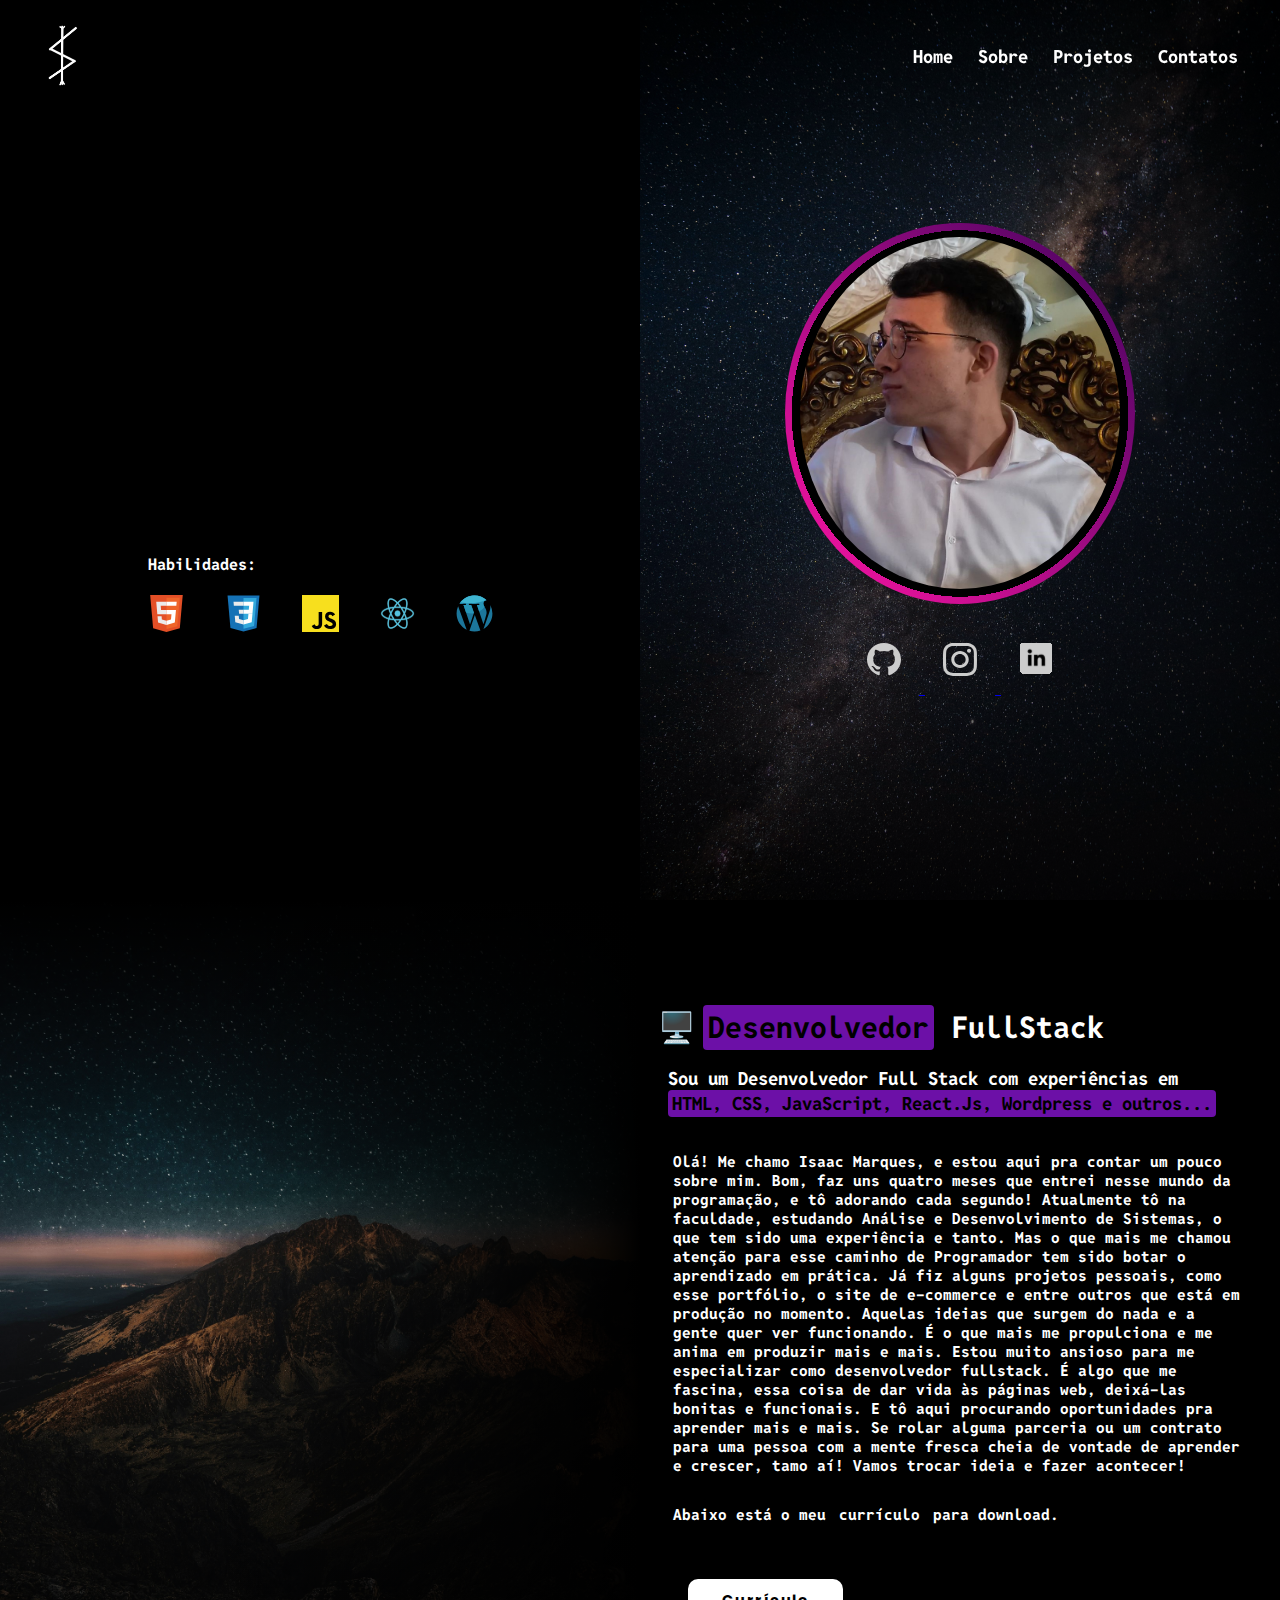
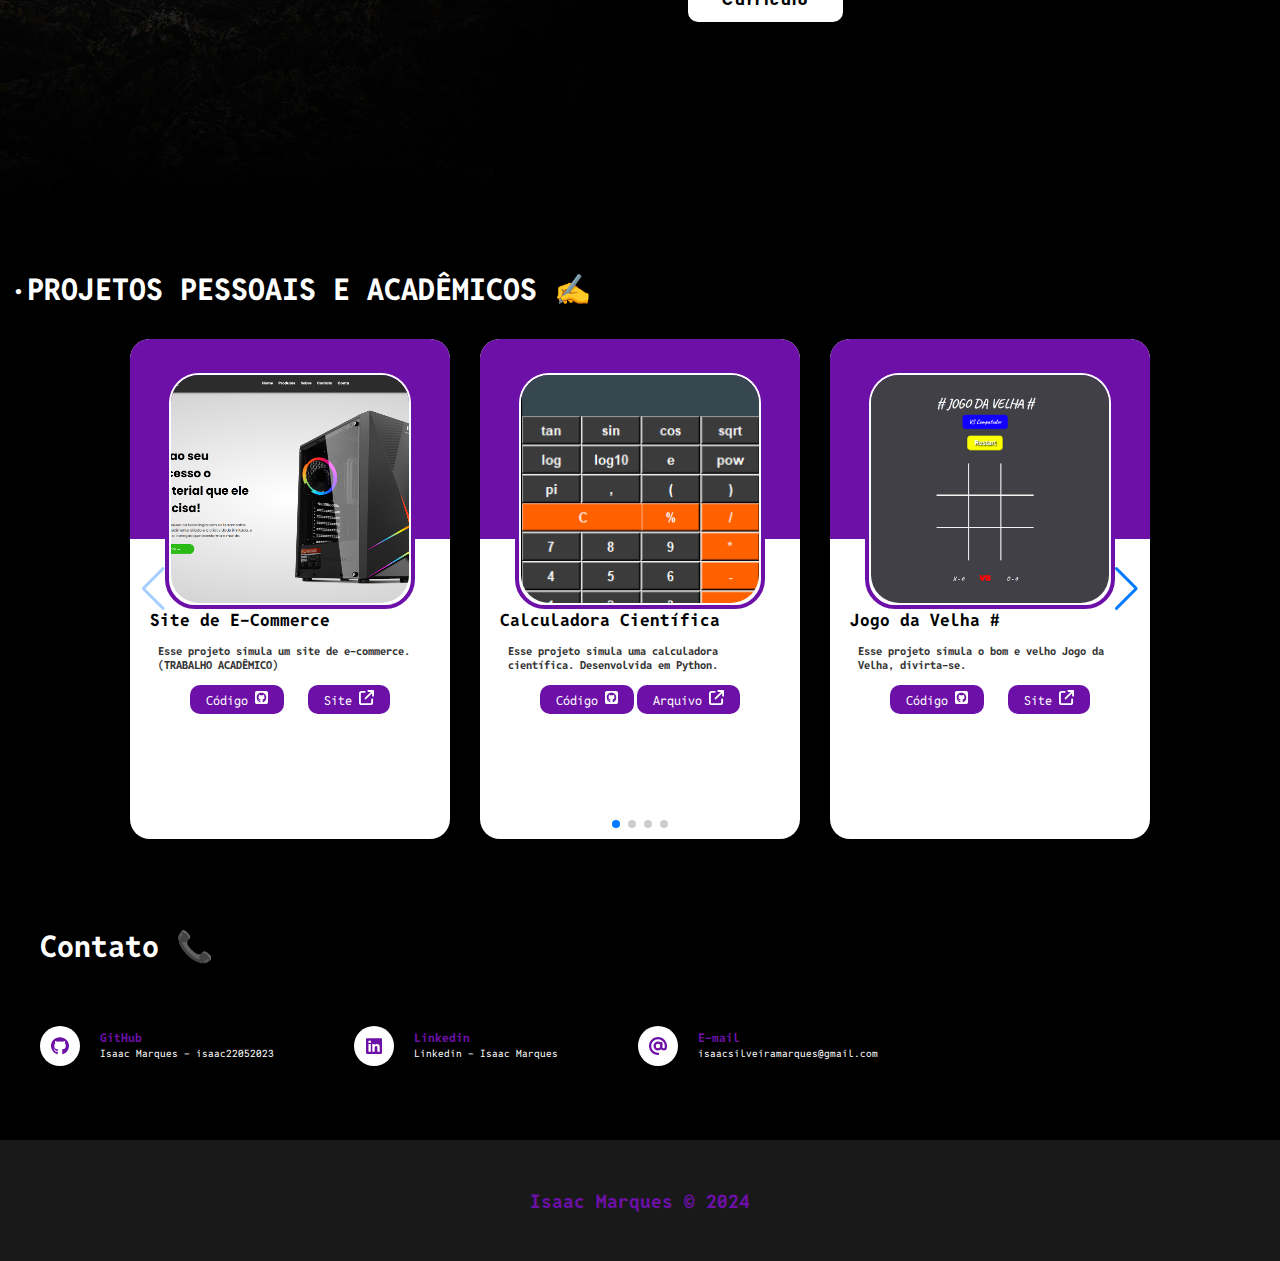
<file: index.html>
<!DOCTYPE html>
<html lang="pt-br">
  
<head>
        <meta charset="utf-8">
        <meta http-equiv="X-UA-Compatible" content="IE=edge">
        <meta name="viewport" content="width=device-width, initial-scale=1.0">

        <link rel="stylesheet" type="text/css" href="css/style.css">
        <link rel="icon" href="./img/logo.jpg">
        <link rel="stylesheet" href="https://cdnjs.cloudflare.com/ajax/libs/font-awesome/6.3.0/css/all.min.css"
        integrity="sha512-SzlrxWUlpfuzQ+pcUCosxcglQRNAq/DZjVsC0lE40xsADsfeQoEypE+enwcOiGjk/bSuGGKHEyjSoQ1zVisanQ=="
        crossorigin="anonymous" referrerpolicy="no-referrer" />
    
      <link rel="stylesheet" href="https://cdnjs.cloudflare.com/ajax/libs/font-awesome/6.3.0/css/all.min.css"
        crossorigin="anonymous" referrerpolicy="no-referrer">
    
      <link rel="stylesheet" href="https://cdn.jsdelivr.net/npm/swiper@9/swiper-bundle.min.css" />

        <title> Meu Portfólio - Isaac Marques</title>   
</head>

<body>
  <!-- Header -->
  <section id="header">
    <a class="header-title" href="/">
      <div>
        <img src="/img/logo.jpg" alt="">
      </div>
    </a>


    <nav class="navbar">
      <button class="menu-hamburguer"></button>

      <ul class="navbar-links">
        <li><a href="#person">Home</a></li>
        <li><a href="#about">Sobre</a></li>
        <li><a href="#projects">Projetos</a></li>
        <li><a href="#contacts">Contatos</a></li>
      </ul>
    </nav>

  </section>
  <!-- End Header -->

    <!--Apresentação-->
    <section id="person">
        <div class="person-content">
          <div class="person-name">
            <h1>Olá, <span></span></h1>
            <h1>Meu nome é <span></span></h1>
            <h1>Isaac Marques <span></span></h1>
          </div>
    
          <div class="stacks-content">
            <h3>Habilidades:</h3>
    
    
            <ul class="stacks">
              <li>
                <div data="HTML">
                  <img src="./svg/html.svg" alt="html-icon">
                </div>
              </li>
    
              <li>
                <div data="CSS">
                  <img src="./svg/css.svg" alt="css-icon">
                </div>
              </li>
    
              <li>
                <div data="JS">
                  <img src="./svg/js.svg" alt="js-icon">
                </div>
              </li>
    
              <li>
                <div data="REACT">
                  <img src="./svg/react.svg" alt="react-icon">
                </div>
              </li>
    
              <li>
                <div data="WORDPRESS">
                  <img src="./svg/wordpress.svg" alt="wordpress-icon">
                </div>
              </li>
            </ul>
    
    
          </div>
        </div>
    
        <div class="person-background">
          <div class="wrapper-profile-photo">
            <img class="profile-photo" src="./img/eu-teoricamente.jpg" alt="foto-isaacmarques">
          </div>
    
          <div class="links">
            <a href="https://github.com/isaac22052023" target="_blank">
              <img src="./svg/logo-github.svg" alt="icon-github">
            </a>
            <a href="https://www.instagram.com/isaac_marqs/" target="_blank">
              <img src="./svg/logo-insta.svg" alt="icon-insta">
            </a>
            <a href="https://www.linkedin.com/in/isaac-marques/" target="_blank">
              <img src="./svg/logo-linkedln.svg" alt="icon-linkin">
            </a>
          </div>
        </div>
      </section>
      <!-- End Person -->
    
      <!-- About -->
      <section id="about">
        <div class="background-about">
          <div class="img-wrapper">
            <img src="./img/background-sobre.jpg" alt="background-sobre">
          </div>
        </div>
    
        <div class="box-about">
          <div class="section-subtitle">
            <h2>
              <p>🖥️</p>
              <p><span>Desenvolvedor</span> FullStack</p>
            </h2>
          </div>
    
          <h3>
            Sou um Desenvolvedor Full Stack com experiências em
            <p>HTML, CSS, JavaScript, React.Js, Wordpress e outros...</p>
          </h3>
    
          <h4>
            Olá! Me chamo Isaac Marques, e estou aqui pra contar um pouco sobre mim. Bom, faz uns quatro meses que entrei nesse mundo da programação, e tô adorando cada segundo!
            Atualmente tô na faculdade, estudando Análise e Desenvolvimento de Sistemas, o que tem sido uma experiência e tanto. Mas o que mais me chamou atenção para esse caminho de Programador tem sido botar o aprendizado em prática. Já fiz alguns projetos pessoais, como esse portfólio, o site de e-commerce e entre outros que está em produção no momento. Aquelas ideias que surgem do nada e a gente quer ver funcionando. É o que mais me propulciona e me anima em produzir mais e mais.
            Estou muito ansioso para me especializar como desenvolvedor fullstack. É algo que me fascina, essa coisa de dar vida às páginas web, deixá-las bonitas e funcionais. E tô aqui procurando oportunidades pra aprender mais e mais.
            Se rolar alguma parceria ou um contrato para uma pessoa com a mente fresca cheia de vontade de aprender e crescer, tamo aí! Vamos trocar ideia e fazer acontecer!
          </h4>
    
          <h4>
            Abaixo está o meu <p>currículo</p> para download.
          </h4>
    
          <div class="button-cta">
            <a href="document/CV_Isaac_Marques.pdf" download="CV-Isaac-Marques" aria-label="Baixar curriculo Isaac Marques">
              Currículo
            </a>
          </div>
        </div>
      </section>
      <!-- End about -->
    
  <!-- Projects -->
  <section id="projects">
    <div class="projects-title">
      <h2>·PROJETOS PESSOAIS E ACADÊMICOS ✍️</h2>
    </div>

    <div class="container-projects">
      <div class="swiper mySwiper">
        <!-- wrapper-projects -->

        <div class="swiper-wrapper">

          <!-- Projeto: E-commerce -->     
          <div class="swiper-slide card-project">
            <div class="image-project">
              <a href="https://az-stores.netlify.app/" target="_blank">
                <img src="./img/e-commerce.png" alt="imagem-e_commerce">
              </a>
            </div>                

            <span>Site de E-Commerce</span><br><br>

            <p>
              Esse projeto simula um site de e-commerce. (TRABALHO ACADÊMICO)
            </p><br>

            <div class="cta-project">
              <a href="https://github.com/isaac22052023/E-commerce" target="_blank">
                Código
                <img src="/svg/icon-github.svg" alt="icon-github">
              </a>
              <a href="https://az-stores.netlify.app/" target="_blank">
                Site
                <img src="/svg/setinha.svg" alt="setinha">
              </a>
            </div>
          </div>
          
          <!-- Projeto: Calculadora Científica -->
          <div class="swiper-slide card-project">
            <div class="image-project">
              <a href="document/calculadora_cientifica.py" download="calculadora_cientifica" aria-label="Baixar Calculadora Científica">
                <img src="./img/calculadora-python.png" alt="img-em-breve">
              </a>
            </div>

            <span>Calculadora Científica</span><br><br>

            <p>
              Esse projeto simula uma calculadora científica. Desenvolvida em Python.
            </p><br>

            <div class="cta-project">
              <a href="https://github.com/isaac22052023/calculadora_python" target="_blank">
                Código
                <img src="/svg/icon-github.svg" alt="icon-github">
              </a>
              <a href="document/calculadora_cientifica.py" download="calculadora_cientifica" aria-label="Baixar Calculadora Científica">
                Arquivo
                <img src="/svg/setinha.svg" alt="setinha">
              </a>
            </div>
          </div>

          <!-- Projeto: Jogo da Velha-->
          <div class="swiper-slide card-project">
            <div class="image-project">
              <a href="https://jogodavelha-isaacmarques.netlify.app/" target="_blank">
                <img src="./img/jogo_da_velha.png" alt="img-em-breve">
              </a>
            </div>

            <span>Jogo da Velha #</span><br><br>

            <p>
              Esse projeto simula o bom e velho Jogo da Velha, divirta-se.
            </p><br>

            <div class="cta-project">
              <a href="https://github.com/isaac22052023/JogoDaVelha" target="_blank">
                Código
                <img src="/svg/icon-github.svg" alt="icon-github">
              </a>
              <a href="https://jogodavelha-isaacmarques.netlify.app/" target="_blank">
                Site
                <img src="/svg/setinha.svg" alt="setinha">
              </a>
            </div>
          </div>
          
            <!-- Projeto: Conversor de Moeda -->
            <div class="swiper-slide card-project">
              <div class="image-project">
              <a href="https://conver-sor-de-moeda.netlify.app/" target="_blank">
                <img src="./img/conversor-de-moeda.png" alt="img-conversor-de-moeda">
              </a>
            </div>

            <span>Site Conversor de Moeda</span><br><br>

            <p>
              Esse projeto simula um conversor de moedas.
            </p><br>

            <div class="cta-project">
              <a href="https://github.com/isaac22052023/ConversorDeMoeda" target="_blank">
                Código
                <img src="/svg/icon-github.svg" alt="icon-github">
              </a>
              <a href="https://conver-sor-de-moeda.netlify.app/" target="_blank">
                Site
                <img src="/svg/setinha.svg" alt="setinha">
              </a>
            </div>
          </div>

          <!-- Projeto: Gerador de Senha-->
          <div class="swiper-slide card-project">
            <div class="image-project">
              <a href="./projects/gerador_de_senha/index.html" target="_blank">
                <img src="./img/gerador_de_senha.png" alt="img-em-breve">
              </a>
            </div>

            <span>Gerador de Senhas</span><br><br>

            <p>
              Esse projeto gera senhas aleatórias automaticamente. Desenvolvido em
              HTML, CSS e JS.
            </p><br>

            <div class="cta-project">
              <a href="https://github.com/isaac22052023/GeradorDeSenha" target="_blank">
                Código
                <img src="/svg/icon-github.svg" alt="icon-github">
              </a>
              <a href="./projects/gerador_de_senha/index.html" target="_blank">
                Site
                <img src="/svg/setinha.svg" alt="setinha">
              </a>
            </div>
          </div>

          <!-- Projeto: -->
          <div class="swiper-slide card-project">
            <div class="image-project">
              <a href="">
                <img src="./img/em-breve.jpg" alt="img-em-breve">
              </a>
            </div>

            <span>Em Breve...</span><br><br>

            <p>
              Esse projeto ainda está em desenvolvimento.
            </p><br>

            <div class="cta-project">
              <a href="">
                Código
                <img src="/svg/icon-github.svg" alt="icon-github">
              </a>
              <a href="">
                Site
                <img src="/svg/setinha.svg" alt="setinha">
              </a>
            </div>
          </div>

        </div>

        <div class="swiper-button-next"></div>
        <div class="swiper-button-prev"></div>
        <div class="swiper-pagination"></div>



      </div>
    </div>


  </section>
      <!-- End Projects -->
    
      <section id="contacts">
        <div class="contact-icon-content">
          <h2>Contato 📞</h2>
        </div>
    
        <div class="contact-icons-wrapper">
          <div class="contact-icon-content">
            <div class="contact-icon">
              <img src="/svg/icon-github-purple.svg" alt="">
            </div>
            <div class="contact-info">
              <span>GitHub</span>
              <a href="https://github.com/isaac22052023" target="_blank">
                Isaac Marques - isaac22052023
              </a>
            </div>
          </div>
    
          <div class="contact-icon-content">
            <div class="contact-icon">
              <img src="/svg/icon-linkedln-purple.svg" alt="">
            </div>
            <div class="contact-info">
              <span>Linkedin</span>
              <a href="https://www.linkedin.com/in/isaac-marques/" target="_blank">
                Linkedin - Isaac Marques
              </a>
            </div>
          </div>

          <div class="contact-icon-content">
            <div class="contact-icon">
              <img src="/svg/arroba.svg" alt="">
            </div>
            <div class="contact-info">
              <span>E-mail</span>
              <a href="mailto:isaacsilveiramarques@gmail.com" target="_blank">
                isaacsilveiramarques@gmail.com
              </a>
            </div>
          </div>
    
    
        </div>
    
    
    
      </section>
    
      <!-- Footer -->
      <section id="footer">
        <div class="container-footer">
          <h3>Isaac Marques © 2024</h3>
        </div>
      </section>
      <!-- End Footer -->
      
      <script src="https://cdn.jsdelivr.net/npm/swiper@9/swiper-bundle.min.js"></script>
    
      <script src="/js/scripts.js"></script>
    
    </body>
    
    </html>
</file>
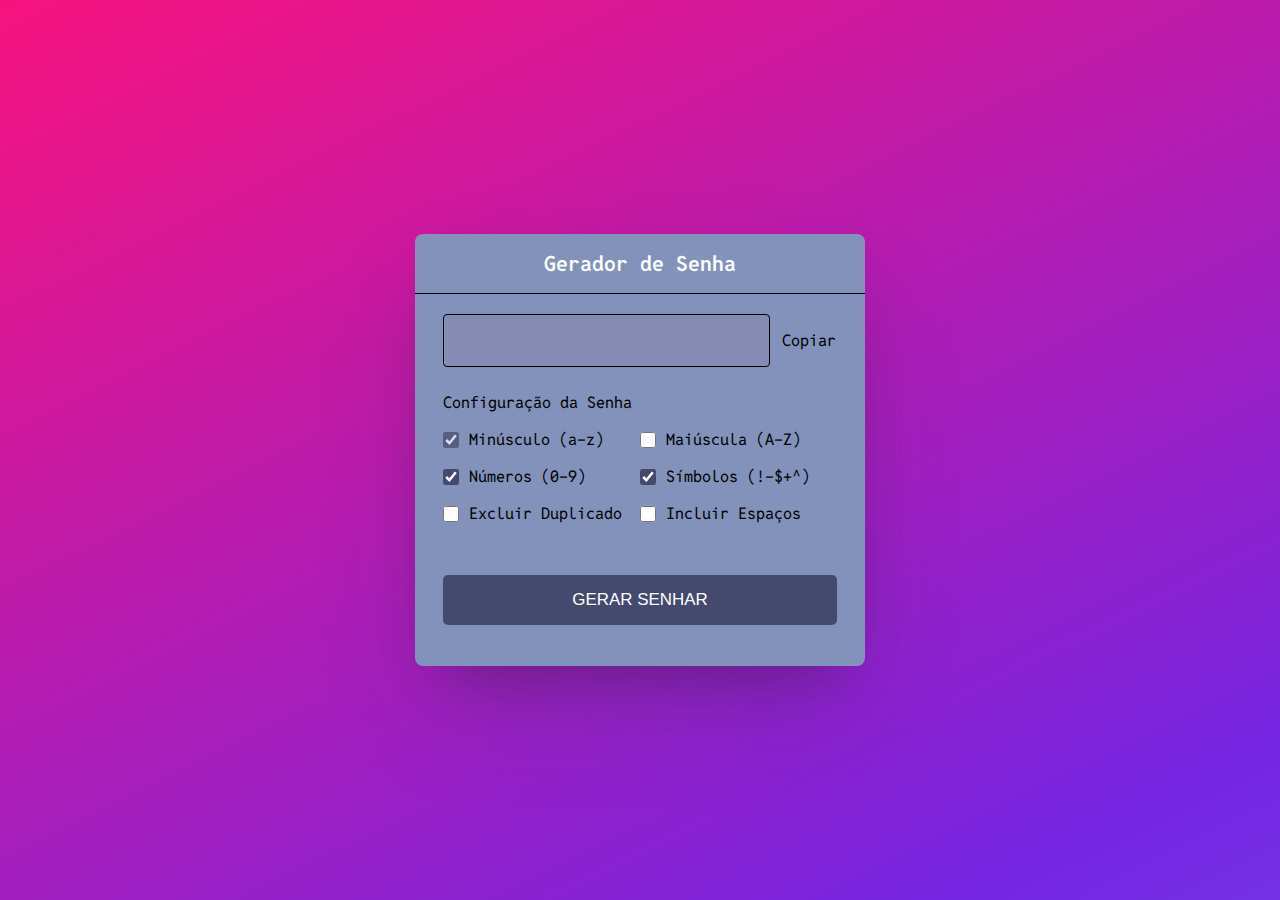
<file: projects/gerador_de_senha/index.html>
<!DOCTYPE html>
<html lang="pt-br">
<head>
    <meta charset="UTF-8">
    <meta http-equiv="X-UA-Compatible" content="IE=edge">
    <meta name="viewport" content="width=device-width, initial-scale=1.0">

    <link rel="stylesheet" type="text/css" href="style.css">

    <title>Gerador de Senha</title>
</head>

<body>
    
<section id="content">
    <div class="container">
        <p>Gerador de Senha</p>
        <div class="wrapper">
            <div class="input-box">
                <input id="password" type="text" disabled>
                <span id="copy" onclick="copyPassword()">Copiar</span>
            </div>

            <div class="pass-settings">
                <label class="title">Configuração da Senha</label>
                <ul class="options">
                    <!--opção: Minúsculo-->
                    <li class="option">
                        <input id="lowercase" type="checkbox" checked>
                        <label for="lowercase">Minúsculo (a-z)</label>
                    </li>

                    <!--opção: Maiúscula-->
                    <li class="option">
                        <input id="uppercase" type="checkbox">
                        <label for="uppercase">Maiúscula (A-Z)</label>
                    </li>

                    <!--opção: Números-->
                    <li class="option">
                        <input id="numbers" type="checkbox" checked>
                        <label for="numbers">Números (0-9)</label>
                    </li>

                    <!--opção: Símbolos-->
                    <li class="option">
                        <input id="symbols" type="checkbox" checked>
                        <label for="symbols">Símbolos (!-$+^)</label>
                    </li>

                    <!--opção: Excluir Duplicado-->
                    <li class="option">
                        <input id="exc-duplicate" type="checkbox">
                        <label for="exc-duplicate">Excluir Duplicado</label>
                    </li>

                    <!--opção: Incluir Espaços-->
                    <li class="option">
                        <input id="spaces" type="checkbox">
                        <label for="spaces">Incluir Espaços</label>
                    </li>
                </ul>                
            </div>

            <button id="generate" class="generate-btn" 
            onclick="generatePassword()" >Gerar Senhar</button>
        
        </div>
    </div>
</section>
    <script src="script.js" type="text/javascript"></script>
    
</body>

</html>
</file>
<file: css/style.css>
/*fonte*/
@import url('https://fonts.googleapis.com/css2?family=Poppins:ital,wght@0,100;0,200;0,300;0,400;0,500;0,600;0,700;0,800;0,900;1,100;1,200;1,300;1,400;1,500;1,600;1,700;1,800;1,900&family=Reddit+Mono:wght@200..900&display=swap');

* {
    margin: 0;
    padding: 0;
    box-sizing: border-box; 
    border: 15px;   
}

/*cores para usadas*/
:root {
    --color-white: #fff;
    --color-purple: #6C10A7;
    --color-pink: #db0393;
    --color-black: #000000;
    --color-grey: #423d3d;
    --color-grey2: #191919;
    --color-dark1: rgb(39, 39, 39);
    --color-dark2: #2d2d2d;
    --color-dark3: #414141;
    --color-dark4: #1c1c1c;
    --color-dark5: #343434;
}

/*estilização html*/
html {
    scroll-behavior: smooth;
    font-size: 10px;   
}

/*estilização body*/
body {
    font-family: "Reddit Mono", monospace;
    background: var(--color-black);
}

/*header*/
#header {
  display: flex;
  justify-content: space-between;
  align-items: center;

  width: 100%;

  padding: 15px 30px;
  position: fixed;

  background: 'transparent';
  transition: all .3s ease-out;

  z-index: 2;
}

.header-title {
  text-decoration: none;
}

.header-title img {
  height: 80px;
  transition: opacity .3s ease;
}

.header-title img:hover {
  opacity: .8;
}

.navbar {
  max-width: 350px;
  width: 100%;
}

.navbar-links {
  display: flex;
  align-items: center;
  justify-content: space-around;

  width: 100%;
}

.navbar-links li {
  list-style: none;
  transition: all .2s ease-in-out;
}

.navbar-links li a {
  text-decoration: none;
  font-size: 1.8rem;
  font-weight: 700;

  color: var(--color-white);
}

.menu-hamburguer {
  display: none;
}

@media (max-width: 560px) {
  .navbar {
    display: flex;
    justify-content: end;
  }

  .navbar-links {
    display: flex;
    flex-direction: column;

    width: 50%;
    height: 100vh;

    position: fixed;
    right: 0;
    top: 0;
    background: #333;
    clip-path: circle(100px at 90% -20%);

    pointer-events: none;
    transition: .6s ease-out;
  }

  .menu-hamburguer {
    display: block;

    padding: 0;
    margin-bottom: .4rem;
    border: none;
    border-top: 3px solid var(--color-white);

    background: transparent;
    transition: all .3s ease-in-out;

    z-index: 1;
  }

  .menu-hamburguer:hover {
    opacity: .8;
    cursor: pointer;
  }

  .menu-hamburguer::before,
  .menu-hamburguer::after {
    content: "";
    display: block;
    width: 25px;
    height: 3px;

    margin-top: .6rem;

    background: var(--color-white);
  }


  /* ATIVO */

  .navbar.active .navbar-links {
    clip-path: circle(1400px at 90% -18%);
    pointer-events: all;
  }

  .navbar.active .menu-hamburguer {
    border-top-color: transparent;
  }

  .navbar.active .menu-hamburguer::before {
    transition: all .2s ease-in-out;
    transform: rotate(-45deg) translate(-2px, -1px);
  }

  .navbar.active .menu-hamburguer::after {
    transition: all .2s ease-in-out;
    transform: rotate(45deg) translate(-7px, -5px);
  }


}


@media (min-width: 1840px) {
  .header-title h1 {
    font-size: calc(1vw + .8rem);
  }

  .navbar {
    max-width: 25vw;
  }

  .navbar-links li {
    margin: 1rem;
  }

  .navbar-links li a {
    font-size: calc(1vw + .3rem);
  }
}

/*inicio da primeira parte*/

/*apresentação*/
#person {
  height: 100vh;
  width: 100%;

  display: flex;
  align-items: center;

  background: var(--color-black);
}

.person-content {
  height: 100%;
  width: 50%;

  display: flex;
  justify-content: center;
  align-items: center;

  flex-direction: column;

  background: var(--color-black);
}

.person-content div h1 {
  padding: 0px 4px;
  color: transparent;

  position: relative;
  width: fit-content;

  font-size: calc(2vw + 1.5rem);
  line-height: calc(3vw + 1.8rem);

  animation: written_text .5s ease forwards;
}

.person-content div h1:nth-child(1) {
  animation-delay: 1s;
}

.person-content div h1:nth-child(2) {
  animation-delay: 2s;
}

.person-content div h1:nth-child(3) {
  animation: written_text_name .5s ease forwards;
  animation-delay: 3s;
}

.person-content div h1 span {
  position: absolute;
  top: 0;
  left: 0;

  width: 0px;
  height: 100%;
  background: var(--color-white);

  animation: written_text_box 1s ease;
  animation-delay: .5s;
}

.person-content div h1:nth-child(1) span {
  animation-delay: .5s;
}

.person-content div h1:nth-child(2) span {
  animation-delay: 1.5s;
}

.person-content div h1:nth-child(3) span {
  animation-delay: 2.5s;
}

.person-name {
  margin-top: 11rem;
  padding: 0px 20px;
  color: var(--color-purple);
}

.stacks-content {
  display: flex;
  justify-content: center;

  margin: 5rem 0rem 2rem;
  flex-direction: column;

  padding: 0px 20px;
}

.stacks-content h3 {
  color: var(--color-white);
  font-size: calc(.85vw + .5rem);

  margin-left: 20px;
}

.stacks {
  display: flex;
  align-items: center;
  flex-wrap: wrap;
  flex-direction: row;
}

.stacks li {
  display: flex;
  align-items: center;

  position: relative;

  margin: 10px;
  padding: 10px;

  list-style: none;
}


.stacks li img {
  width: calc(2.5vw + 0.5rem);
  height: auto;

  transition: transform .3s ease;
}

.stacks li div img:hover {
  transform: scale(1.2);
  cursor: pointer;
}

.stacks li div:hover::after {
  content: attr(data);
  position: absolute;
  top: calc(5vw + 1rem);
  left: calc(1vw + 0.5rem);

  width: 20px;
  height: 20px;

  color: var(--color-white);
  font-size: 1.25vh;
}

/* sm */
@media (max-width: 376px) {
  .person-name {
    padding: 0px 10px;
  }

  .stacks-content {
    padding: 0px 10px;
  }

  .stacks-content h3 {
    margin-left: 10px;
  }

  .stacks {
    margin-top: 10px;
  }

  .stacks li {
    margin: 0px;
  }

  .stacks li img {
    width: calc(3.5vw + 0.5rem);
  }
}


/* sm -> md */
@media (min-width: 377px) and (max-width: 768px) {
  .person-name {
    padding: 0px 10px;
  }

  .stack-content {
    padding: 0px 15px;
  }

  .stacks-content h3 {
    margin-left: 10px;
  }

  .stacks {
    margin-top: 10px;
  }

  .stacks li {
    margin: 0px;
  }

  .stacks li img {
    width: calc(3.2vw + 0.5rem);
  }
}

@media (max-width: 1000px) and (orientation: landscape) {
  .stacks li div:hover::after {
    font-size: 1.3vw;
  }

  .stacks-content h3 {
    font-size: 1vw;
  }
}


.person-background {
  height: 100vh;
  width: 50%;

  display: flex;
  justify-content: center;
  align-items: center;

  position: relative;
  flex-direction: column;

  background-image: url(/img/background-ft.jpg);
  background-size: cover;
  background-position: top center;

  z-index: 1;
}

.person-background::after {
  content: "";
  position: absolute;
  top: 0;
  left: 0;

  height: 100%;
  width: 100%;

  opacity: .7;
  z-index: -1;

  background:
    linear-gradient(90deg, transparent 30%, var(--color-black)),
    linear-gradient(180deg, transparent 30%, var(--color-black)),
    linear-gradient(0deg, transparent 65%, var(--color-black));
}

.wrapper-profile-photo {
  display: flex;
  justify-content: center;
  align-items: center;

  padding: calc(1vw + 0.2rem);
  margin: 20px 15px;

  border-radius: 50%;
  background:
    radial-gradient(rgba(0, 0, 0, 0.15) 60%, transparent 0),
    radial-gradient(#000 68%, transparent 0),
    linear-gradient(to top right, #ff14a5 0%, #40025e 100%);
}

.profile-photo {
  max-width: 320px;
  width: 100%;
  border-radius: 50%;
}

.links a img {
  width: calc(2vw + 0.8rem);
  height: calc(2vw + 0.8rem);

  margin: calc(0.8vw + 0.8rem);
  filter: brightness(.8);
  transition: all .3s ease;
}

.links a img:hover {
  transform: scale(1.15);
  filter: brightness(1);
}

@media (max-width: 768px) {
  .links a img {
    width: 20px;
    height: 20px;
  }
}


@media (max-width: 1440px) and (orientation: landscape) {
  .profile-photo {
    width: 45vh;
  }
}

@media (min-width: 1440px) {
  .profile-photo {
    width: 25vw;
    max-width: initial;
  }
}

/* Final da primeira página */

#about {
  height: auto;
  width: 100%;
  background: var(--color-black);

  display: flex;
  color: var(--color-white);
}

.background-about {
  width: 50%;
  height: 100vh;

  display: flex;
  justify-content: center;
  align-items: center;

}

.img-wrapper {
  height: 100%;
  width: 100%;

  position: relative;
}

.img-wrapper::after {
  content: "";
  position: absolute;
  top: 0;
  left: 0;

  height: 100%;
  width: 100%;

  background:
    linear-gradient(.25turn, transparent 30%, var(--color-black)),
    linear-gradient(.5turn, transparent 30%, var(--color-black)),
    linear-gradient(1turn, transparent 65%, var(--color-black));

}

.img-wrapper img {
  height: 100%;
  width: 100%;

  object-fit: cover;
}

.box-about {
  display: flex;
  justify-content: center;
  flex-direction: column;

  width: 50%;

  padding: 3rem;
  margin: 6rem 0rem;
}

.section-subtitle h2 p {
  display: inline-block;
  font-size: calc(1.4vw + 1.2rem);
}

.section-subtitle h2 p:nth-child(2) span {
  padding: 3px 5px;
  border-radius: 4px;

  color: var(--color-black);
  background: var(--color-purple);
}

.box-about h3 {
  margin: 3rem;
  font-size: calc(.8vw + .8rem);
}

.box-about h3 p {
  display: inline-block;

  width: fit-content;
  padding: 2px 4px;
  border-radius: 4px;

  color: var(--color-black);
  background: var(--color-purple);
}

.box-about h4 {
  margin: 1rem 3rem;
  font-size: calc(.8vw + .5rem);
}

.box-about h4 p {
  display: inline;
  padding: 2px 4px;

  color: var(--color-blue);
}

.button-cta {
  display: flex;

  max-width: 190px;
  margin: 4rem 3rem;
}

.button-cta a {
  display: inline-block;

  padding: calc(0.2vw + 0.8rem) calc(2vw + 0.8rem);
  margin-bottom: 3rem;

  font-size: calc(.7vw + .55rem);
  font-family: 'Poppins', sans-serif;
  font-weight: 700;
  letter-spacing: .15rem;
  color: var(--color-black);
  background: var(--color-white);
  text-align: center;
  text-decoration: none;


  border-radius: 10px;
  cursor: pointer;
}

.button-cta a:hover {
  transition: all .3s ease;
  filter: brightness(.8);
}

/* sm */
@media (max-width: 375px) {
  .box-about {
    padding: 1rem
  }

  .section-subtitle p {
    font-size: 2rem;
  }

  .box-about h3 {
    margin: 2rem 1rem;
  }

  .box-about h4 {
    margin: 1rem;
  }

}

@media (min-width: 376px) and (max-width: 768px) {
  .box-about {
    padding: 1.3rem;
  }

  .section-subtitle p {
    font-size: 2rem;
  }

  .box-about h3 {
    margin: 1.5rem 1rem;
  }

  .box-about h4 {
    margin: 1.5rem;
  }
}

@media (min-width: 768px) and (max-width: 1440px) {
  .box-about {
    padding: 1.8rem;
  }

  .section-subtitle p {
    font-size: 2.5rem;
  }

  .box-about h3 {
    margin: 2rem 1rem;
  }

  .box-about h4 {
    margin: 1.5rem;
  }
}


/* Final da sobre */

#projects {
  height: auto;
  width: 100%;
  background: var(--color-black);

  display: flex;
  flex-direction: column;
}

.projects-title h2 {
  margin-top: 60px;
  padding: 1rem;

  font-size: 3rem;
  color: var(--color-white);
}

/* .wrapper-projects {
  display: flex;
  align-items: center;
  justify-content: center;

  flex-direction: row;

  height: 500px;

  margin-top: 2rem;
} */

.container-projects {
  height: 100%;
  width: 100%;

  display: flex;
  justify-content: center;
  align-items: center;
}

.swiper {
  height: 500px;
  width: 100%;
  max-width: 1020px;

  display: flex;
  justify-content: center;
  align-items: center;
  flex-direction: row;

  height: 500px;

  margin-top: 2rem;
  padding: 0px 20px;
}

.card-project {
  /* width: 320px; */
  /* height: 450px; */

  height: 100%;
  width: 100%;

  padding: 30px 20px 20px;
  /* margin: 0px 10px; */

  position: relative;
  background: var(--color-white);

  display: flex;
  align-items: center;
  flex-direction: column;

  border-radius: 20px;

  z-index: 1;

}

.card-project::after {
  content: "";
  position: absolute;
  top: 0;
  left: 0;

  height: 40%;
  width: 100%;

  background: var(--color-purple);
  border-radius: 20px 20px 0px 0px;

  z-index: -1;
}

/* .content-project {
  height: 100%;
  width: 100%;

  display: flex;
  flex-direction: column;

  z-index: 1;
} */

.image-project {
  max-height: 240px;
  max-width: 250px;

  height: 100%;
  width: 100%;

  position: relative;
  overflow: hidden;
  border-radius: 30px;

  border: 4px solid var(--color-purple);

  margin: 0 auto;
}

.image-project a img {
  height: 100%;
  width: 100%;

  object-fit: cover;
  border-radius: 30px;
  position: absolute;
  top: 0;
  left: 0;

  transition: transform .3s ease-out;
  cursor: pointer;
  border: 2px solid var(--color-white);
}

.image-project img:hover {
  transform: scale(1.1);
}

.card-project span {
  font-weight: bold;
  font-size: 1.7rem; 
  margin: .75rem auto .5rem auto;
  color: var(--color-black);
}

.card-project p {
  font-weight: bold;
  font-size: 1.1rem;
  margin: 0rem .75rem;
  color: var(--color-dark5);
}

.cta-project {
  width: 200px;
  margin: auto auto 15px auto;
  display: flex;
  align-items: center;
  justify-content: space-between;
}

.cta-project a {
  padding: 5px 16px;
  font-size: 1.25rem;
  border-radius: 10px;
  text-decoration: none;
  transition: opacity .3s ease;
  color: var(--color-white);
  background: var(--color-purple);
}

.cta-project a:hover {
  opacity: .7;
}

.cta-project a img {
  height: 15px;
}

@media (max-width: 375px) {
  .swiper-slide span {
    font-size: 1.5rem;
  }

  .swiper-slide p {
    font-size: 1rem;
  }
}

@media (max-width: 1000px) {
  .swiper {
    max-width: 700px;
  }
}

@media (max-width: 700px) {
  .swiper {
    max-width: 350px;
  }
}

@media (min-width: 1840px) {
  .projects-title h2 {
    font-size: calc(1.4vw + 1.8rem);
  }

  .swiper {
    max-width: calc(30vw + 15rem + 30%);
    height: calc(19vw + 22.5rem);
  }

  .image-project {
    max-width: calc(10vw + 11rem);
    max-height: calc(10vw + 10rem);
  }

  .card-project span {
    font-size: calc(1vw + .25rem);
    margin: 0.5vw auto 0.5vw;
  }

  .card-project p {
    font-size: calc(.7vw + .2rem);
  }

  .cta-project {
    width: auto;
  }

  .cta-project a {
    padding: 1rem 2rem;
    font-size: 0.8vw;
    margin-right: 1vw;
  }
}

/* Final do projetc */

#contacts {
  display: flex;
  flex-direction: column;

  width: 100%;

  margin: 3vw 0vw 5vw;

  background: var(--color-black);

  color: var(--color-white)
}

.contact-icon-content h2 {
  margin: 3rem 3rem 3rem 0rem;
  padding: 1rem 1rem 1rem 0rem;

  font-size: 3rem;
  color: var(--color-white);
}

.contact-icons-wrapper {
  display: flex;
  align-items: center;
  flex-direction: row;
  flex-wrap: wrap;
}

.contact-icon-content {
  display: flex;
  flex-direction: row;
  align-items: center;
  margin: 0rem 3rem;
  padding: 1rem;
}

.contact-icon {
  height: 40px;
  width: 40px;
  display: flex;
  justify-content: center;
  align-items: center;
  margin-right: 2rem;
  padding: 1rem;
  border-radius: 50%;
  background: var(--color-white);
}

.contact-icon img {
  height: 18px;
}

.contact-info span {
  font-size: 1.2rem;
  font-weight: bold;
  color: var(--color-purple);
}

.contact-info p {
  margin: .25rem 0rem;
}

.contact-info a {
  display: block;
  margin: .25rem 0rem;

  text-decoration: none;
  color: var(--color-white);
}

.contact-info a:hover {
  transition: color .3s ease;
  color: var(--color-pink);
}


@media (min-width: 1840px) {
  .contact-icon-content h2 {
    font-size: calc(1.4vw + 1.8rem);
  }

  .contact-icon {
    width: 3vw;
    height: 3vw;
  }

  .contact-icon i {
    font-size: 1vw;
  }

  .contact-info span {
    font-size: 1.1vw;
  }

  .contact-info p {
    font-size: .7vw;
  }

  .contact-info a {
    font-size: .7vw;
  }
}

#footer {
  height: auto;
  width: 100%;
  padding: calc(3vw + 1rem) 0vw;
  display: flex;
  justify-content: center;
  align-items: center;
  margin-top: auto;
  background: var(--color-grey2);
}

.container-footer {
  display: flex;
  justify-content: center;
  font-size: 16px;

  align-items: center;
  flex-direction: column;

  color: var(--color-purple);

}

@media (min-width: 1840px) {
  .container-footer h2 {
    font-size: calc(1vw + .2rem);
  }

  .container-footer h3 {
    font-size: .8vw;
  }
}



@keyframes written_text {
  100% {
    color: var(--color-white);
  }
}

@keyframes written_text_name {
  100% {
    color: var(--color-blue);
  }
}

@keyframes written_text_box {
  50% {
    width: 100%;
    left: 0;
  }

  100% {
    width: 0;
    left: 100%;
  }
}
</file>
<file: projects/gerador_de_senha/style.css>
/*fonte*/
@import url('https://fonts.googleapis.com/css2?family=Poppins:ital,wght@0,100;0,200;0,300;0,400;0,500;0,600;0,700;0,800;0,900;1,100;1,200;1,300;1,400;1,500;1,600;1,700;1,800;1,900&family=Reddit+Mono:wght@200..900&display=swap');

/*global*/
* {
    margin: 0;
    padding: 0;
    box-sizing: border-box;  
}

html {
    scroll-behavior: smooth;  
}

body {
    font-family: "Reddit Mono", monospace;
}

/*estilização*/

#content {
    display: flex;
    justify-content: center;
    align-items: center;
    height: 100vh;
    width: 100vw;
    background: linear-gradient(334deg, #6b97f7, #7525e2, #f7137e);
	background-size: 180% 180%;
	animation: gradient-animation 6s ease infinite;
}

@keyframes gradient-animation {
	0% {
		background-position: 0% 50%;
	}
	50% {
		background-position: 100% 50%;
	}
	100% {
		background-position: 0% 50%;
	}
}

.container {
    width: min(450px, 90%);
    background: #8292bb;
    border-radius: 8px;
    box-shadow: rgba(50, 50, 93, 0.25) 0px 50px 100px -20px,
    rgba(0, 0 ,0 ,0.3) 0px 30px 60px -30px;
}

.container p {
    display: flex;
    justify-content: center;
    font-weight: 600;
    font-size: 1.31rem;
    padding: 1rem 1.75rem;
    color: #fff;
    border-bottom: 1px solid #000;
}

.wrapper {
    margin: 1.25rem 1.75rem;
}

.wrapper .input-box {
    position: relative;
}

.input-box input {
    width: 83%;
    height: 53px;
    color: #fff;
    background: #858bb2;
    font-size: 1.06rem;
    font-weight: bold;
    border-radius: 4px;
    letter-spacing: 1.4px;
    border: 1px solid #000;
    padding: 0 2.85rem 0 1rem;
}

.input-box span {
    position: absolute;
    right: 1px;
    cursor: pointer;
    line-height: 53px;
    color: #000;
}

.input-box span:hover {
    color: #46495e !important;
}

.wrapper .pass-settings {
    margin: 1.56rem 0 1.25rem;
}

.pass-settings .options {
    display: flex;
    list-style: none;
    flex-wrap: wrap;
    margin-top: 1rem;
}

.pass-settings .options .option {
    display: flex;
    align-items: center;
    margin-bottom: 1rem;
    width: calc(100% / 2);
}

.options .option:first-child input {
    opacity: 0.7;
}

.options .option input {
    height: 16px;
    width: 16px;
    cursor: pointer;
}

.options .option label {
    cursor: pointer;
    color: #000;
    padding-left: 0.63rem;
}

.pass-settings input[type="checkbox"] {
    accent-color: #46496e;
}

.wrapper .generate-btn {
    width: 100%;
    color: #fff;
    border: none;
    outline: none;
    cursor: pointer;
    background: #46496e;
    font-size: 1.06rem;
    padding: 0.94rem 0;
    border-radius: 5px;
    text-transform: uppercase;
    margin: 0.94rem 0 1.3rem;
}

.wrapper .generate-btn:hover {
    background: #46495e;
}

@media only screen and (max-width: 768px) {

   .content {
      position: absolute;
      top: 0;
      left: 0;
      width: 100vw; 
      height: 100vh;
      margin: 0; 
      padding: 20px; 
    }

    .input-box span {
        right: -22px;
    }
}
</file>
